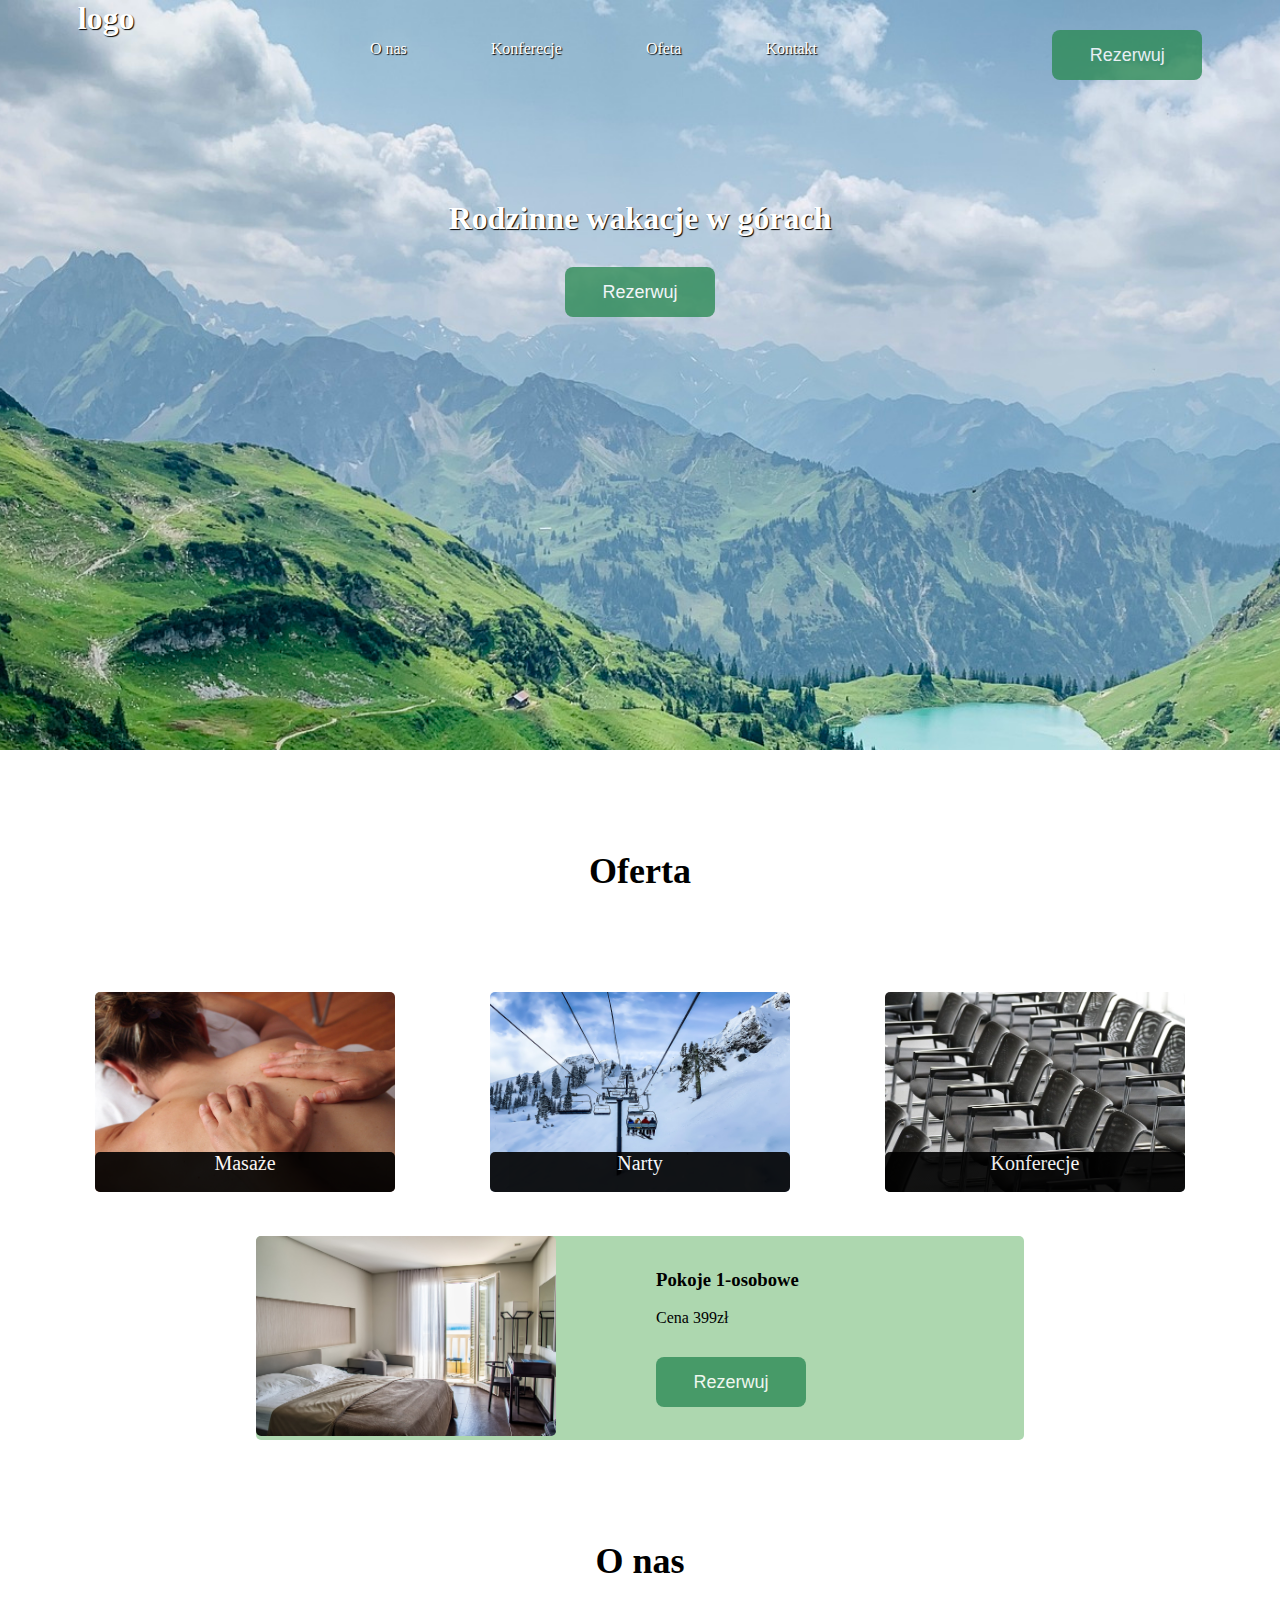
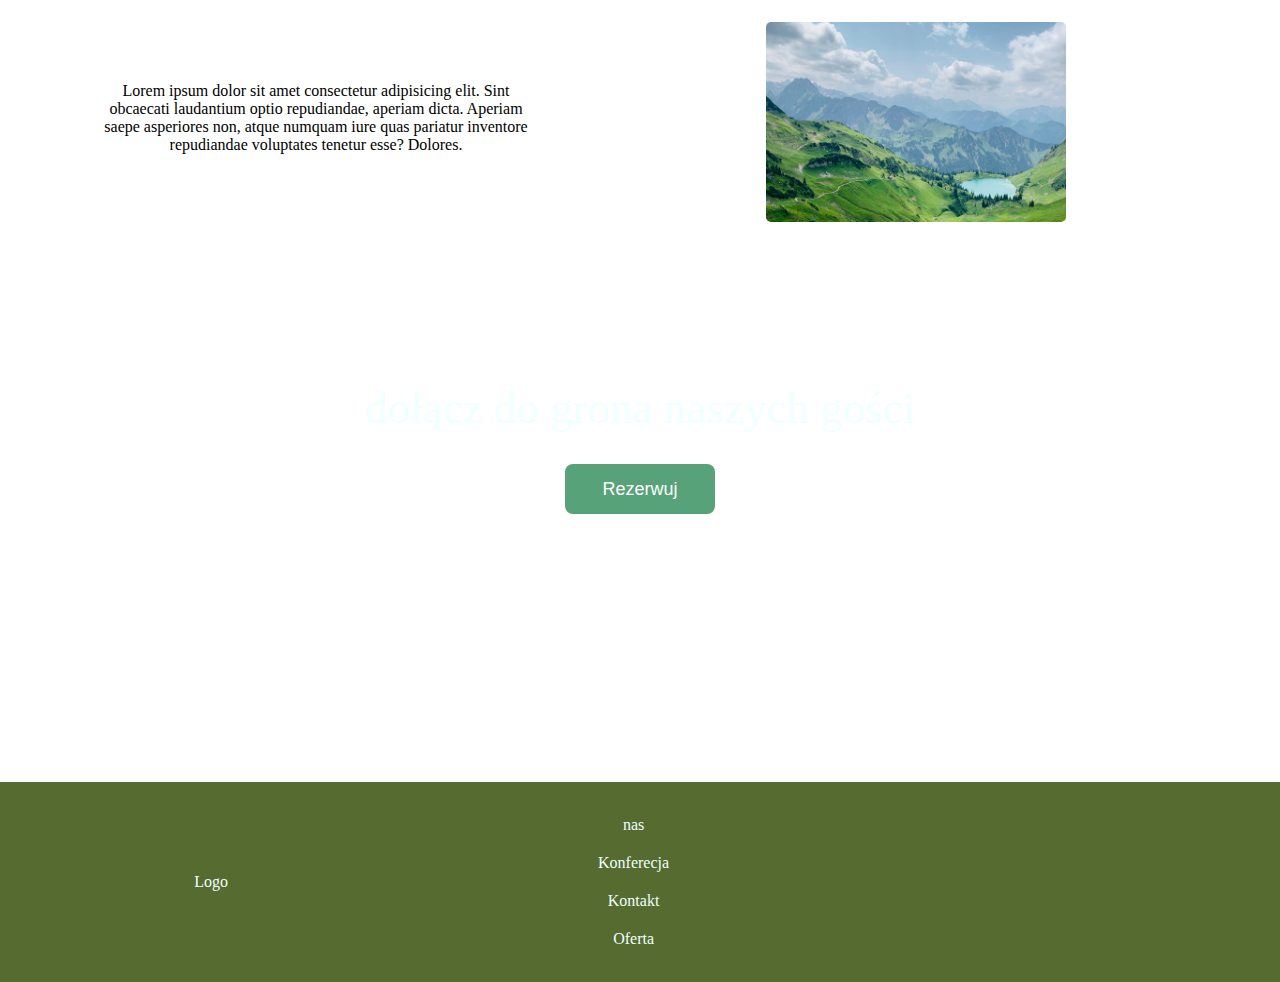
<file: Projekt-Hotel-main/Projekt-Hotel-main/Hotel/index.html>
<!DOCTYPE html>
<html lang="en">
<head>
    <meta charset="UTF-8">
    <meta name="viewport" content="width=device-width, initial-scale=1.0">
    <title>Hotel</title>
    <link rel="stylesheet" href="style.css">

</head>
<body>
    <header>
        <div class="kontener">
        <div class="logo">
            <h1>logo</h1>


        </div>
        <div class="list">
            <ul>
                <li>O nas</li>
                <li>Konferecje</li>
                <li>Ofeta</li>
                <li>Kontakt</li>
                
            </ul>
        </div>
        <div class="button">
            <button>Rezerwuj</button>
        </div>
    </div>
    <div class="title">
        <h1>Rodzinne wakacje w górach</h1>
        <button>Rezerwuj</button>
    </div>
    </header>
    <main>
        <h2>Oferta</h2>
       
        <div class="oferta">
            
            <div class="first">
                <img src="woman-567021_1280.jpg" alt="masaz" class="img">
                <div class="text">
                    <p>Masaże</p>
                </div>
            </div>

            <div class="second">
                <img src="skiing-4835024_1280.jpg" alt="narty" class="img">
                <div class="text">
                    <p>Narty</p>
                </div>
            </div>

            <div class="third">
                <img src="chairs-7951845_1280.jpg" alt="krzesła" class="img">
                <div class="text">
                    <p>Konferecje</p>
                </div>
            </div>
        </div>
        <div class="rooms">
            <div class="photo">
                <img src="to-travel-1677347_1280.jpg" alt="pokoje" class="img">
            </div>
            <div class="szczegoly">
                <h3>Pokoje 1-osobowe</h3>
                <br>
                <p>Cena 399zł</p>
                <button>Rezerwuj</button>
            </div>

        </div>
<h2>O nas</h2>
<div class="onas">
    <div class="onastext">
        <p>Lorem ipsum dolor sit amet consectetur adipisicing elit. Sint obcaecati laudantium optio repudiandae, aperiam dicta. Aperiam saepe asperiores non, atque numquam iure quas pariatur inventore repudiandae voluptates tenetur esse? Dolores.</p>
    </div>
    <div class="onasPhoto">
        <img src="mountains-6531903_1280.jpg" alt="góry" class="img">
    </div>
</div>
<div class="join">
    <p class="joinUs"> dołącz do grona naszych gości</p>
    <button>Rezerwuj</button>
</div>
    </main>
    <footer>
        <div class="footer">
            <p>Logo</p>
        </div>
        <div class="listfooter">
<p class="listp"> nas</p>
<p class="listp">Konferecja</p>
<p class="listp">Kontakt</p>
<p class="listp">Oferta</p>
        </div>
        <div class="empty">

        </div>
    </footer>
</body>
</html>
</file>
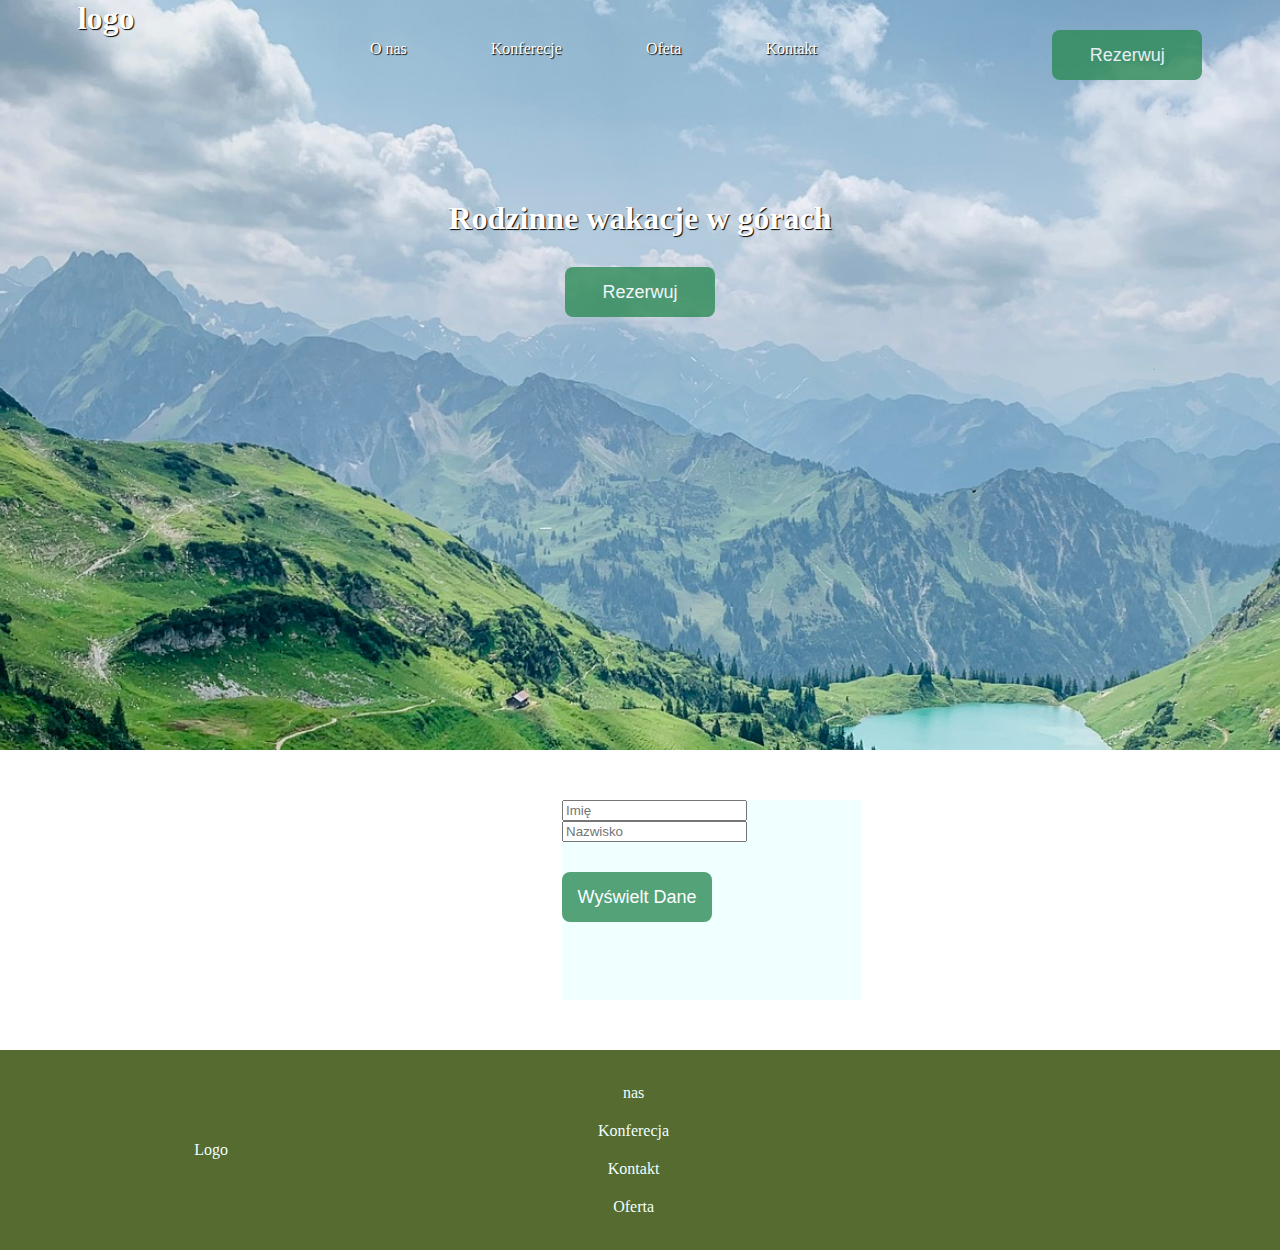
<file: Projekt-Hotel-main/Projekt-Hotel-main/Hotel/kontakt.html>
<!DOCTYPE html>
<html lang="en">
<head>
    <meta charset="UTF-8">
    <meta name="viewport" content="width=device-width, initial-scale=1.0">
    <title>Hotel</title>
    <link rel="stylesheet" href="style.css">

</head>
<body>
    <header>
        <div class="kontener">
        <div class="logo">
            <h1>logo</h1>


        </div>
        <div class="list">
            <ul>
                <li>O nas</li>
                <li>Konferecje</li>
                <li>Ofeta</li>
                <li>Kontakt</li>
                
            </ul>
        </div>
        <div class="button">
            <button>Rezerwuj</button>
        </div>
    </div>
    <div class="title">
        <h1>Rodzinne wakacje w górach</h1>
        <button>Rezerwuj</button>
    </div>
    </header>
    <main class="main">
        <div class="form">
            <input type="text" class="name" placeholder="Imię"> <br>
            <input type="text" class="surname" placeholder="Nazwisko"> <br>
            <button onclick="printInput()">Wyświelt Dane</button>
            <p class="resultName"></p>
            <p class="resultSurName"></p>
        </div>
    </main>
    <footer>
        <div class="footer">
            <p>Logo</p>
        </div>
        <div class="listfooter">
<p class="listp"> nas</p>
<p class="listp">Konferecja</p>
<p class="listp">Kontakt</p>
<p class="listp">Oferta</p>
        </div>
        <div class="empty">

        </div>
    </footer>
    <script src="app.js"></script>
</body>
</html>
</file>
<file: Projekt-Hotel-main/Projekt-Hotel-main/Hotel/style.css>
*
{
    margin: 0;
}

.kontener
{
    display: flex;
    justify-content: space-around;
    /* background-color: pink; */
    height: 150px;
    color: white;
}
.title
{
    height: 250px;
    /* background-color: gray; */
    color: white;
    text-align: center;
    padding-top: 50px;
}
li
{
    list-style: none;
    display: inline;
    padding: 40px;
}
ul
{
    padding: 40px;
}
header
{
    background-image: url('mountains-6531903_1280.jpg');
    background-repeat: no-repeat;
    background-position: center;
    background-attachment: fixed;
    background-size: cover;
    height: 750px;
    text-shadow: 1px 1px 1px black;
    
}
button
{
    border: none;
    background-color: seagreen;
    border-radius: 8px;
    width: 150px;
    height: 50px;
    margin-top: 30px;
    opacity: 0.8;
    font-size: 18px;
    color: white;
}
button:hover
{
    background-color: white;
    color: seagreen;
    opacity: 0.8;
    transition: .3s;
}
.img
{
    width: 300px;
    border-radius: 5px;
    height: 200px;
}
.oferta
{
    display: flex;
    justify-content: space-evenly;
    padding-top: 100px;
}
h2
{
    text-align: center;
    padding-top: 100px;
    font-size: 36px;
}
.text
{
    background-color: black;
    opacity: .9;
    height: 40px;
    border-radius: 5px;
    position: relative;
    bottom: 44px;
    color: white;
    text-align: center;
    font-size: 20px;
    
}
.first:hover, .second:hover, .third:hover
{
    transform: scale(.9);
    transition: .2s;
}
.first,.second,.third{
    transition: .2s;

}
.rooms
{
    display: flex;
    background-color: rgb(173, 215, 175);
    width: 60%;
    margin-left: 20%;
    border-radius: 5px;
    
}
.szczegoly
{
    display: flex;
    flex-direction: column;
    justify-content: center;
    padding-left: 100px;
}
.onas{
    display: flex;
    padding: 40px;

}
.onastext{
    padding: 60px;
    text-align: center;
    width: 40%;
}
.onasPhoto{
    display: flex;
    justify-content: center;
    align-items: center;
    width: 60%;
}
.join{
    background-image: url('receptionists-5975962_1280.jpg');
    background-repeat: no-repeat;
    background-position: center;
    background-attachment: fixed;
    background-size: cover;
    height: 400px;
    text-align: center;
    padding-top: 120px;
    
}
.joinUs{
    font-size: 45px;
    color: azure;
}
footer{
    display: flex;
    background-color: darkolivegreen;
    color: azure;
    height: 200px;
}
.footer,.listfooter,.empty{
    width: 33%;
    display: flex;
    justify-content: center;
    align-items: center;
    flex-direction: column;
}
.listp{
    padding: 10px;
}
.form{
    background-color: azure;
    height: 200px;
    width: 300px;
}
.main{
    margin-left: 40%;
    padding: 50px;
}
</file>
